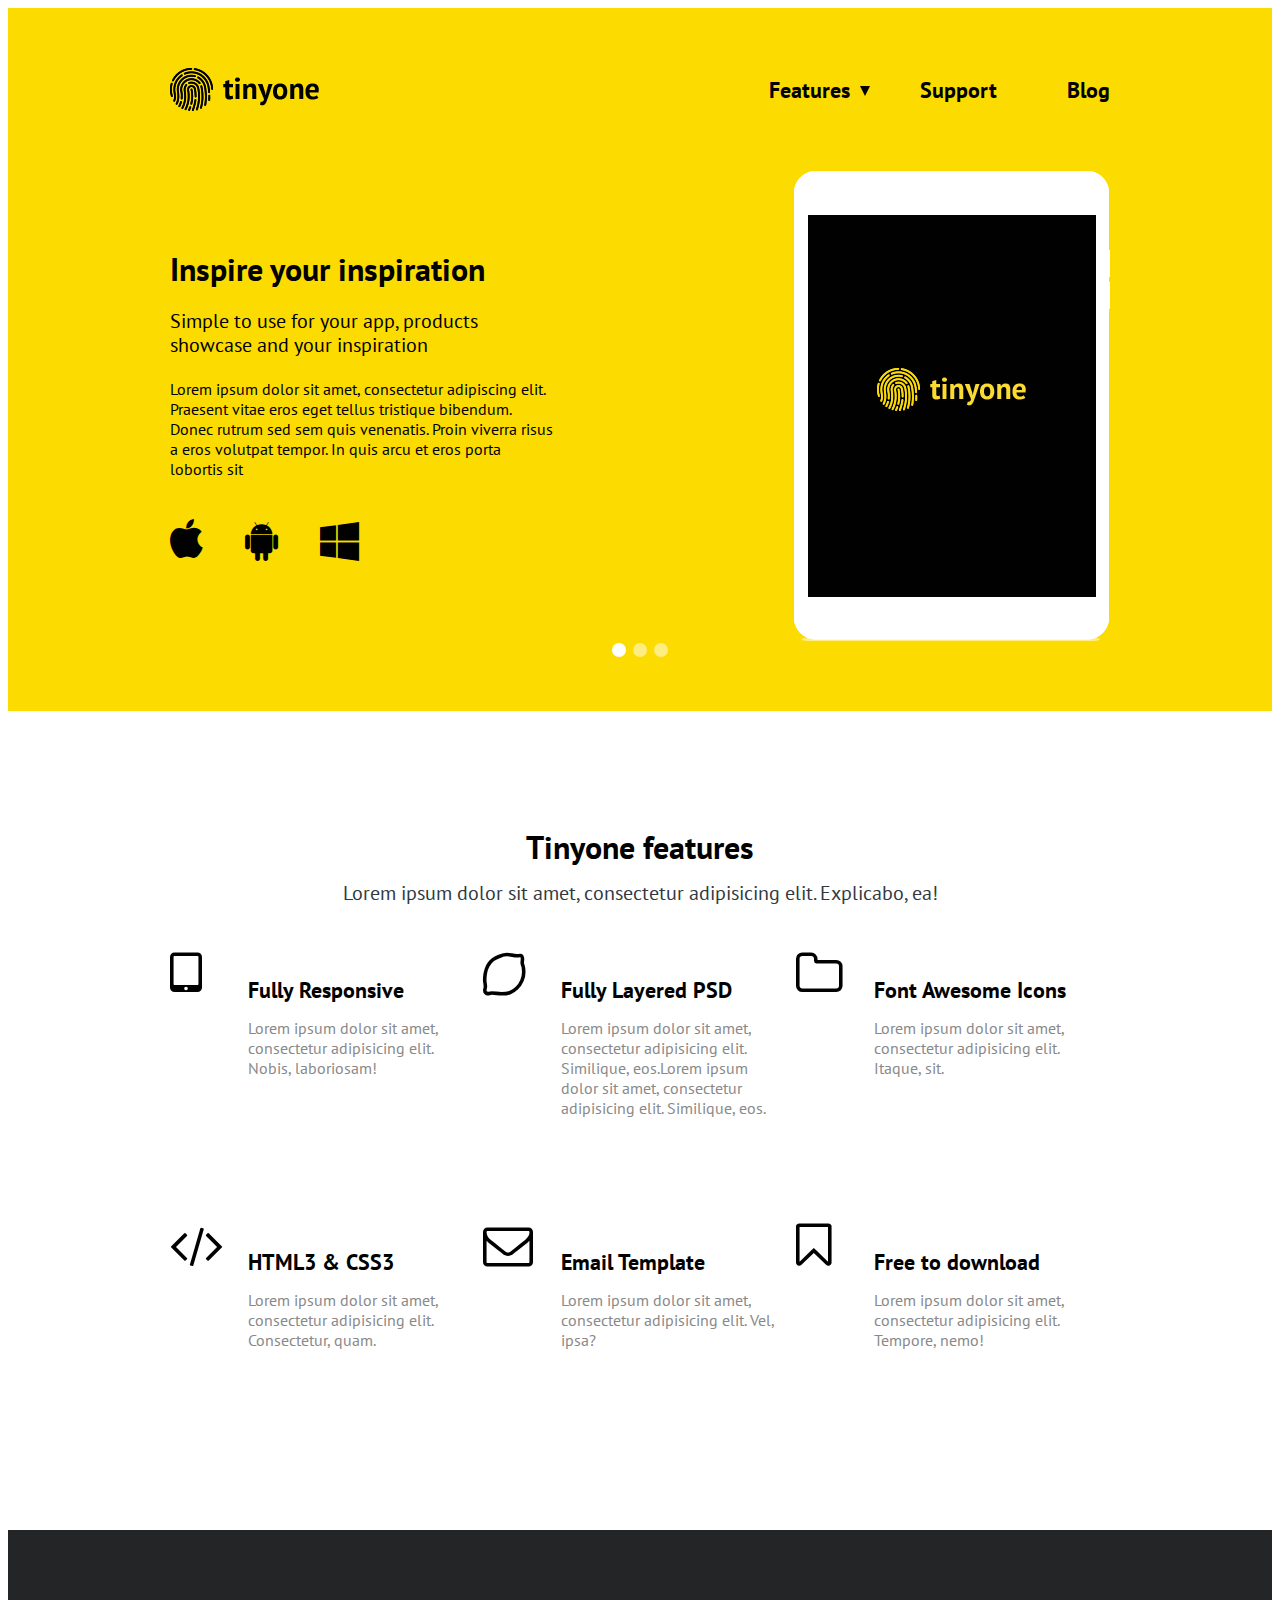
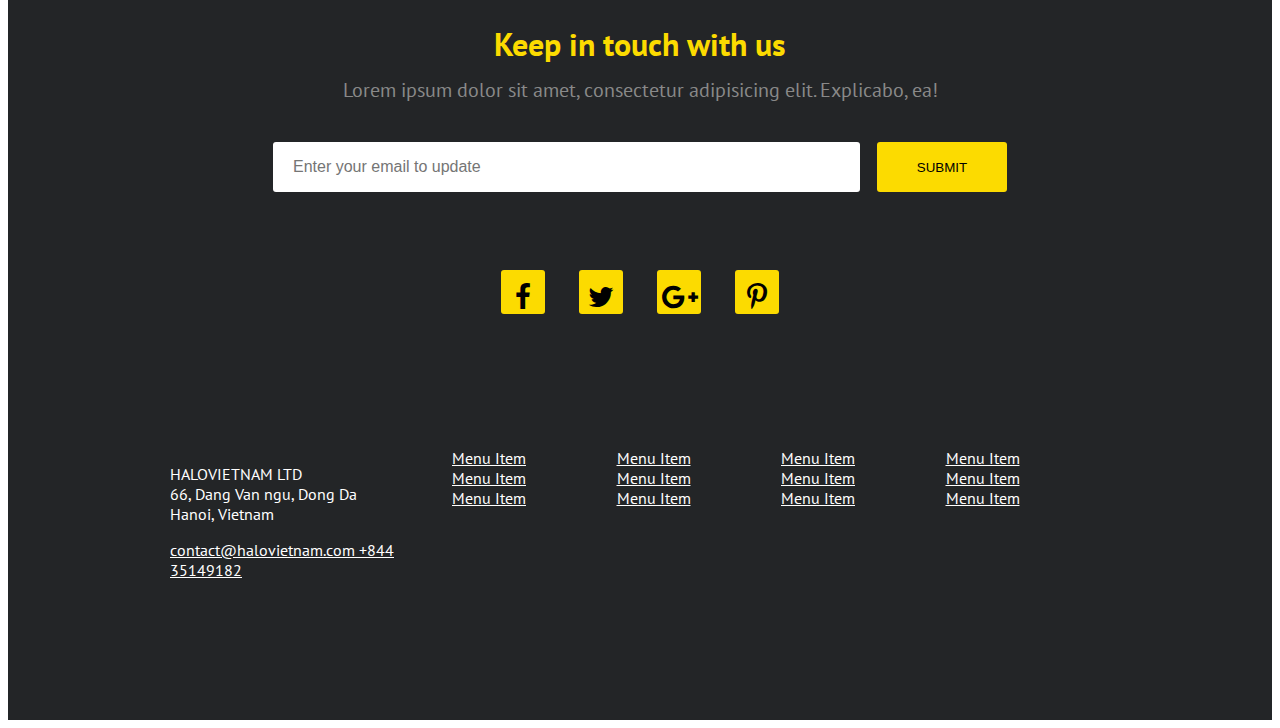
<file: index.html>
<!DOCTYPE html>
<html lang="en">
	<head>
		<meta charset="UTF-8">
		<title>Tinyone</title>
		<!--  <link rel="stylesheet" href="css/reset.css">-->
		<link href="https://fonts.googleapis.com/css?family=PT+Sans:400,700" rel="stylesheet">
		<link rel="stylesheet" href="plugins/font-awesome/css/font-awesome.min.css">
		<link rel="stylesheet" type="text/css" href="css/style.css">
	</head>
	<body>
		<header>
			<div class="container">
				<a class="logo" href="index.html" >
					<img src="images/logo.png"  alt="Tinyone">
				</a>
				
				<nav class="main-navigation">
					<ul class="menu">
						<li>
							<a href="#">Features</a>
						</li>
						<li>
							<a href="#">Support</a>
						</li>
						<li>
							<a href="#">Blog</a>
						</li>
					</ul>
				</nav>
			</div>
			<!---.container-->
		</header>
		<main>
			<section class="slider">
				<div class="container">
					<!--
						<ul class="slides-list">
									<li>
							-->
							<div class="slide">
								<div class="slider-colums info">
									<h2 class="title">Inspire your inspiration</h2>
									<h3 class="subtitle">Simple to use for your app, products showcase and your inspiration</h3>
									<p class="text">Lorem ipsum dolor sit amet, consectetur adipiscing elit. Praesent vitae eros eget tellus tristique bibendum. Donec rutrum sed sem quis venenatis. Proin viverra risus a eros volutpat tempor. In quis arcu et eros porta lobortis sit </p>
									
									<ul class="os">
										<li>
											<a href="www.apple.com" target="_blank">
												<i class="fa fa-apple" aria-hidden="true"></i>
											</a>
										</li>
										<li>
											<a href="www.android.com" target="_blank">
												<i class="fa fa-android" aria-hidden="true"></i>
											</a>
										</li>
										<li>
											<a href="www.windows.com" target="_blank">
												<i class="fa fa-windows" aria-hidden="true"></i>
											</a>
										</li>
									</ul>

								</div>								<!--.info-->
								<div class="slider-colums image">
									<img src="images/ipad.png" alt="Ipad">
								</div>
							</div>
							<ul class="slide-nav">
								<li>
									<button class="active"><span>slide 1</span></button>
								</li>
								<li>
									<button><span>slide 2</span></button>
								</li>
								<li>
									<button><span>slide 3</span></button>
								</li>
							</ul>
							<!--image-->
							
							
							
							<!--slides-list-->
							
						</div>
						<!-- .container -->
					</section>
					<section class="features">
						<div class="container">
							<div class="header-section">
								<h1 class="header-title">Tinyone features</h1>
								<h3 class="header-subtitle">Lorem ipsum dolor sit amet, consectetur adipisicing elit. Explicabo, ea!</h3>
							</div>
							<div class="features-content">
								<ul class="features-list">
									<li>
										<div class="list-column icon">
										<i class="fa fa-tablet" aria-hidden="true"></i>
										</div>		
										<div class="list-column info">
											<h4 class="title">Fully Responsive</h4>
											<p class="text">Lorem ipsum dolor sit amet, consectetur adipisicing elit. Nobis, laboriosam!</p>
										</div>
									</li>
									<li>
										<div class="list-column icon">
											<i class="fa fa-lemon-o" aria-hidden="true"></i>
										</div>
										<div class="list-column info">
											<h4 class="title">Fully Layered PSD</h4>
											<p class="text">Lorem ipsum dolor sit amet, consectetur adipisicing elit. Similique, eos.Lorem ipsum dolor sit amet, consectetur adipisicing elit. Similique, eos.</p>
										</div>
									</li>
									<li>
										<div class="list-column icon">
											<i class="fa fa-folder-o" aria-hidden="true"></i>
										</div>
										<div class="list-column info">
											<h4 class="title">Font Awesome Icons</h4>
											<p class="text">Lorem ipsum dolor sit amet, consectetur adipisicing elit. Itaque, sit.</p>
										</div>
									</li>
									<li>
										<div class="list-column icon">
											<i class="fa fa-code" aria-hidden="true"></i>
										</div>
										<div class="list-column info">
											<h4 class="title">HTML3 &amp; CSS3</h4>
											<p class="text">Lorem ipsum dolor sit amet, consectetur adipisicing elit. Consectetur, quam.</p>
										</div>
									</li>
									<li>
										<div class="list-column icon">
											<i class="fa fa-envelope-o" aria-hidden="true"></i>
										</div>
										<div class="list-column info">
											<h4 class="title">Email Template</h4>
											<p class="text">Lorem ipsum dolor sit amet, consectetur adipisicing elit. Vel, ipsa?</p>
										</div>
									</li>
									<li>
										<div class="list-column icon">
											<i class="fa fa-bookmark-o" aria-hidden="true"></i>
										</div>
										<div class="list-column info">
											<h4 class="title">Free to download</h4>
											<p class="text">Lorem ipsum dolor sit amet, consectetur adipisicing elit. Tempore, nemo!</p>
										</div>
									</li>
								</ul>
							</div>
						</div>
					</section>

					<section class="contacts">

					<div class="container">

					<div class="header-section">
								<h1 class="header-title">Keep in touch with us</h1>
								<h3 class="header-subtitle">Lorem ipsum dolor sit amet, consectetur adipisicing elit. Explicabo, ea!</h3>
							</div>
							</div>

						
						<div class="container small-container">
							<form action="thank-you.html" method="post" target="blank">
								<p class="form-left"><input type="email" name="Email" placeholder="Enter your email to update" required></p>
								<p class="form-right"><input type="submit" value="Submit"></p>
							</form>

							<ul class="os social">
										<li>
											<a href="www.apple.com" target="_blank">
												<i class="fa fa-facebook" aria-hidden="true"></i>
											</a>
										</li>
										<li>
											<a href="www.android.com" target="_blank">
												<i class="fa fa-twitter" aria-hidden="true"></i>
											</a>
										</li>
										<li>
											<a href="www.windows.com" target="_blank">
												<i class="fa fa-google-plus" aria-hidden="true"></i>
											</a>
										</li>
										<li>
											<a href="www.windows.com" target="_blank">
												<i class="fa fa-pinterest-p" aria-hidden="true"></i>
											</a>
										</li>
									</ul>


						</div>
						
					</section>

				</main>
			<footer>
				<div class="container">
					<div class="footer-col info">
						<p class="address">HALOVIETNAM LTD<br>66, Dang Van ngu, Dong Da<br> Hanoi, Vietnam
						</p>
						<a href="mailt:contact@halovietnam.com">
							contact@halovietnam.com
						</a>
						<a href="tel:+844 35149182">+844 35149182
							
						</a>
					</div>

					<div class="footer-col menus">
						<ul>
							<li><a href="">Menu Item</a></li>
							<li><a href="">Menu Item</a></li>
							<li><a href="">Menu Item</a></li>
						</ul>
						<ul>
							<li><a href="">Menu Item</a></li>
							<li><a href="">Menu Item</a></li>
							<li><a href="">Menu Item</a></li>
						</ul>
						<ul>
							<li><a href="">Menu Item</a></li>
							<li><a href="">Menu Item</a></li>
							<li><a href="">Menu Item</a></li>
						</ul>
						<ul>
							<li><a href="">Menu Item</a></li>
							<li><a href="">Menu Item</a></li>
							<li><a href="">Menu Item</a></li>
						</ul>
					</div>
				</div>


			</footer>
		</body>
	</html>
</file>
<file: css/style.css>
/*@import url(reset.css);
/*------------------------
common
--------------*/


* {
	box-sizing: border-box;
}

body {
	font-family: 'PT Sans', sans-serif;
}
.container {
	max-width: 960px;
	margin: 0 auto;
	padding: 0 10px;
}
a:focus {
	outline: none;
}


.small-container {
	max-width: 780px;
	padding: 0 23px; 
}

.header-section .header-title{
 	font-size: 32px;
 	font-weight: 700;
 	line-height: 36px;
 	margin-top: 0; 
 	margin-bottom: 16px;
 	
 }
 .header-section .header-subtitle {
 	font-size: 20px;
 	font-weight: 400;
 	line-height: 24px;
 	margin-top: 0;
 	margin-bottom: 16px;
 	}

 	.header-section {
 	width: 80%;
 	margin: 0 auto;
 	padding-bottom: 24px;
 	text-align: center;
 }

/*-----------------------------
Header
----------------*/
header{
	background-color: #fcdb00;
	padding-bottom: 30px;
	padding-top: 60px;
}
header .container {
	font-size: 0;
}
.logo{
	display: inline-block;
	width: 30%;
	vertical-align: middle;
}
.main-navigation {
   display: inline-block;
   width: 70%;
   vertical-align: middle;
}


.menu {
	list-style: none;
    padding-left: 0;
    margin: 0;
    text-align: right;
}
.menu li {
	
	display: inline-block;
	margin-right: 70px;
	
}
.menu li:last-child {
	margin-right: 0;
}
.menu li a {
	color: #010101;
	font-size: 22px;
	font-weight: 700;
	text-decoration: none;
	transition: color .3s ease;
}
.menu li a:hover {
	color: gray;
}
.menu li:first-child a {
	position: relative;
}
 
 .menu li:first-child a:after {
 	content: '';
 	display: block;
 	width: 0;
	height: 0;
	border-left: 5px solid transparent;
	border-right: 5px solid transparent;
	border-top: 10px solid #010101;
	position: absolute;
	top: 10px;
	right: -20px;
	transition: all .3s ease;
 }
 .menu li:first-child a:hover:after{
 	border-top: 10px solid gray;
 }

 /*--------------------------------------
Slider
---------------------------------------*/

.slider {
	background-color: #fcdb00;
	padding-top: 30px;
	padding-bottom: 50px;
}
.slider .container {
	font-size: 0;
}
.slider .slide-content{
	margin-bottom: 44px;
	font-size: 0;
}
.slider .slider-colums {
	vertical-align: middle;
	display: inline-block;
 	width: 50%;
 }
 .slider .info{
 	padding-right: 9% ;
 	box-sizing: border-box;
 	font-size: 16px;
 	font-weight: 400;
	line-height: 20px;
 	
 }

 
.slider .image {
	text-align: right;
}

 .slider .title {
 	font-size: 32px;
	font-weight: 700;
	line-height: 36px;
	margin-top: 0;
	margin-bottom: 22px;
 } 

 .slider .subtitle {
 	margin-top: 0;
 	font-size: 20px;
	font-weight: 400;
	line-height: 24px;
	margin-bottom: 22px; 
 }

 .slider .text {
 	margin-top: 0;
 	margin-bottom: 40px;
 }

 .os {
 	margin: 0;
 	padding-left: 0;
 	list-style: none;
 }

.os li {
	display: inline-block;
	margin-right: 38px;
}
.os li:last-child{
	margin-right: 0;
}

.os li a {
	color: #010101;
	font-size: 42px;
	font-weight: 400;
	line-height: 20px;
}
.slide-nav{
	margin: 0;
    padding-left: 0;
    list-style: none;
    font-size: 0;
    text-align: center;
}

.slide-nav li{
	display: inline-block;
    font-size: 16px;
}
.slide-nav button span{
	visibility: hidden;
	position: absolute;
}
.slide-nav button{
	position: relative;
	width: 14px;
    height: 14px;
    padding: 0;
    border-radius: 50px;
    border: 0;
    background-color: rgba(255, 255, 255, .5);
    transition: all .3s ease;
}
.slide-nav button.active{
	background-color: #fff; 
	
}
.slide-nav button:focus {
	outline: none;
}
.slide-nav button:hover {
	cursor: pointer;
	background-color: #fff;
}

.slide-nav li:nth-child(2) button {
	margin: 0 7px;
}
/*-------------------------
 fatures
 -----------------------*/
 

 .features {
 	padding-top: 118px;
 	padding-bottom: 78px;
 }

 .featurers .header-title {
 	color:#010101;
 }
 .features .header-subtitle {
 	color: #313841;
 	}


 
 
 	
 
 .features-list {
 	margin: 0;
 	padding-left: 0;
 	padding-top: 4px;
 	list-style: none; 
 	font-size: 0;
 }
 .features-list li {
 	width: 33.3%;
 	display: inline-block;
 	font-size: 0px;
 	margin-bottom: 86px;
 }
 .features-list .icon {
 	color: #010101;
 	font-size: 50px;
	font-weight: 400;
	line-height: 32px;
	width: 20%;
 }

.features-list .info {
	width: 80%;
	font-size: 16px;
	font-weight: 400;
	line-height: 20px;
	padding: 0 15px;
	color: #898989;
	
	
} 

.features-list .info .title {
	font-size: 22px;
	line-height: 24px;
	color: #010101;
	font-weight: 700;
	margin-bottom: 15px;
}
.features-list .text {
	word-break: break-word;
}


.features-list .list-column{
	display: inline-block;
	vertical-align: top;
 }

.contacts {
	background-color: #232527; 
	padding-top: 96px;
	padding-bottom: 50px;
}
.contacts .header-title {
 	color: #fcdb00;
 }
 .contacts .header-subtitle {
 	color: #898989;
 	}

.contacts form {
	padding-bottom: 78px;
	font-size: 0;
	
}

.contacts form .form-left {
	width: 80%;
	display: inline-block; 
}


.contacts form .form-right {
	width: 20%;
	display: inline-block;
	text-align: right;
}
.contacts form input[type="email"] {
	height: 50px;
	width: 100%;
    line-height: 50px;
    padding: 0 20px;
    border: none;
    font-size: 16px;
    border-radius: 3px;
 	}

 .contacts form input[type="email"]:focus {
 	outline-color: #fcdb00;
 }

 .contacts form input[type="submit"] {
 	width: 130px;
	height: 50px;
	border: none;
	border-radius: 3px;
	background-color: #fcdb00;
	color: #010101;
	text-transform: uppercase;
	transition: all .3s ease;
 }

.contacts form input[type="submit"]:focus {
	outline-color: #fcdb00;
}

.contacts form input[type="submit"]:hover {
	cursor: pointer;
	background-color: darkorange;
}

.social {
	text-align: center;
	margin-bottom: 34px;
}

.social li {
	width: 44px;
	height: 44px;
	padding: 5px;
	margin-right: 30px;
	border-radius: 3px;
	text-align: center;
	background-color: #fcdb00;
	transition: all .3s ease;
	
}
.social li a {
	font-size: 28px;
	line-height: 44px;
	
	
}

.social li:hover {
	background-color: darkorange; 
} 

footer {
	padding-top: 50px;
	padding-bottom: 140px;
	background-color: #232527;
	color: white;
}
footer a {
	color: white;
}
footer .container {
	font-size: 0; 
}
.footer-col {
	display: inline-block;
	vertical-align: top; 
}



.footer-col.info {
	width: 30%;
	font-size: 16px;
}

.footer-col.menus {
	width: 70%;
	font-size: 0; 
}

.footer-col.menus ul {
	width: 25%;
	display: inline-block;
	margin: 0;
	padding-left: 0;
	list-style: none;
	vertical-align: top; 
}

.footer-col.menus ul li {
font-size: 16px;
}
</file>
